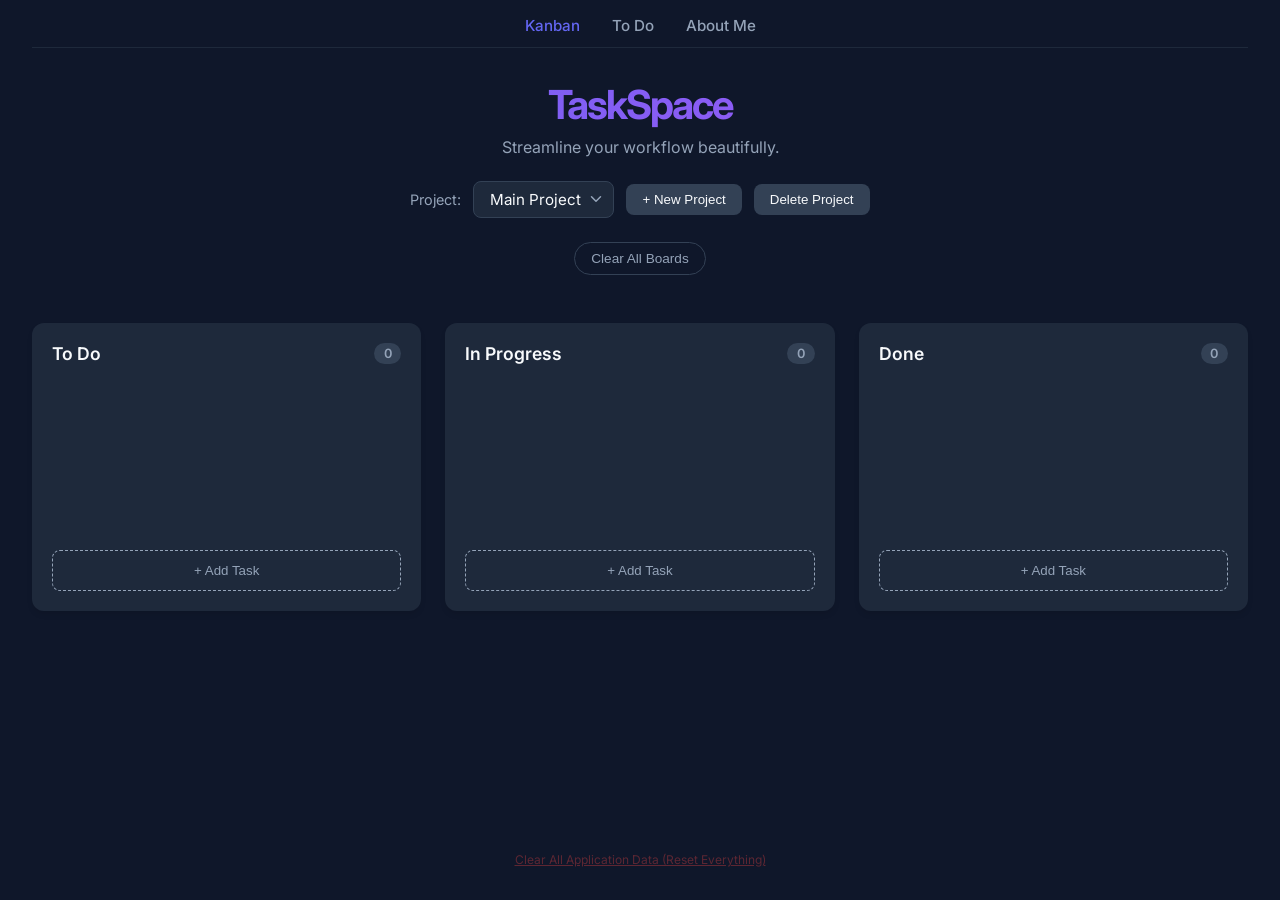
<file: index.html>
<!DOCTYPE html>
<html lang="en">
<head>
    <meta charset="UTF-8">
    <meta name="viewport" content="width=device-width, initial-scale=1.0">
    <title>TaskSpace - Kanban Board</title>
    <link rel="icon" type="image/svg+xml" href="data:image/svg+xml,<svg xmlns=%22http://www.w3.org/2000/svg%22 viewBox=%220%22 width=%22100%22 height=%22100%22><rect width=%22100%22 height=%22100%22 rx=%2220%22 fill=%22%236366f1%22/><text y=%2270%22 x=%2220%22 fill=%22white%22 font-family=%22sans-serif%22 font-size=%2260%22 font-weight=%22bold%22>K</text></svg>">
    <link rel="stylesheet" href="style.css">
    <link rel="preconnect" href="https://fonts.googleapis.com">
    <link rel="preconnect" href="https://fonts.gstatic.com" crossorigin>
    <link href="https://fonts.googleapis.com/css2?family=Inter:wght=400;500;600;700&display=swap" rel="stylesheet">
</head>
<body>

    <nav class="nav-bar">
        <a href="index.html" class="nav-link active">Kanban</a>
        <a href="todo.html" class="nav-link">To Do</a>
	<a href="about.html" class="nav-link">About Me</a>
    </nav>

    <header class="app-header">
        <h1>TaskSpace</h1>
        <p>Streamline your workflow beautifully.</p>
        
        <div class="project-selector-container">
            <label for="project-select">Project:</label>
            <select id="project-select" class="project-dropdown"></select>
            <button id="add-project-btn" class="btn-project-action">+ New Project</button>
            <button id="delete-project-btn" class="btn-project-action btn-project-delete">Delete Project</button>
        </div>

        <button id="clear-board-btn" class="btn-clear">Clear All Boards</button>
    </header>

    <main class="kanban-container">
        <div class="kanban-column" data-status="todo">
            <div class="column-header">
                <h2>To Do</h2>
                <span class="task-count">0</span>
            </div>
            <div class="task-list" id="todo-list"></div>
            <button class="add-task-btn">+ Add Task</button>
        </div>

        <div class="kanban-column" data-status="inprogress">
            <div class="column-header">
                <h2>In Progress</h2>
                <span class="task-count">0</span>
            </div>
            <div class="task-list" id="inprogress-list"></div>
            <button class="add-task-btn">+ Add Task</button>
        </div>

        <div class="kanban-column" data-status="done">
            <div class="column-header">
                <h2>Done</h2>
                <span class="task-count">0</span>
            </div>
            <div class="task-list" id="done-list"></div>
            <button class="add-task-btn">+ Add Task</button>
        </div>
    </main>

    <div class="modal-overlay" id="task-modal">
        <div class="modal">
            <h3 id="modal-headline">Create New Task</h3>
            <form id="task-form">
                <input type="hidden" id="task-id">
                <input type="hidden" id="task-column-status">
                
                <div class="form-group">
                    <label for="task-title">Title</label>
                    <input type="text" id="task-title" required placeholder="What needs to be done?">
                </div>
                
                <div class="form-group">
                    <label for="task-desc">Description</label>
                    <textarea id="task-desc" rows="3" placeholder="Add details..."></textarea>
                </div>

                <div class="form-group">
                    <label for="task-comment">Comment</label>
                    <input type="text" id="task-comment" placeholder="Add an extra highlight note...">
                </div>
                
                <div class="modal-actions">
                    <button type="button" id="modal-delete-task-btn" class="btn btn-danger hide">Delete</button>
                    <button type="button" class="btn btn-secondary" id="cancel-btn">Cancel</button>
                    <button type="submit" class="btn btn-primary">Save Task</button>
                </div>
            </form>
        </div>
    </div>

    <footer class="app-footer">
        <button id="nuke-all-data-btn" class="btn-nuke">Clear All Application Data (Reset Everything)</button>
    </footer>

    <script src="script.js"></script>
</body>
</html>
</file>
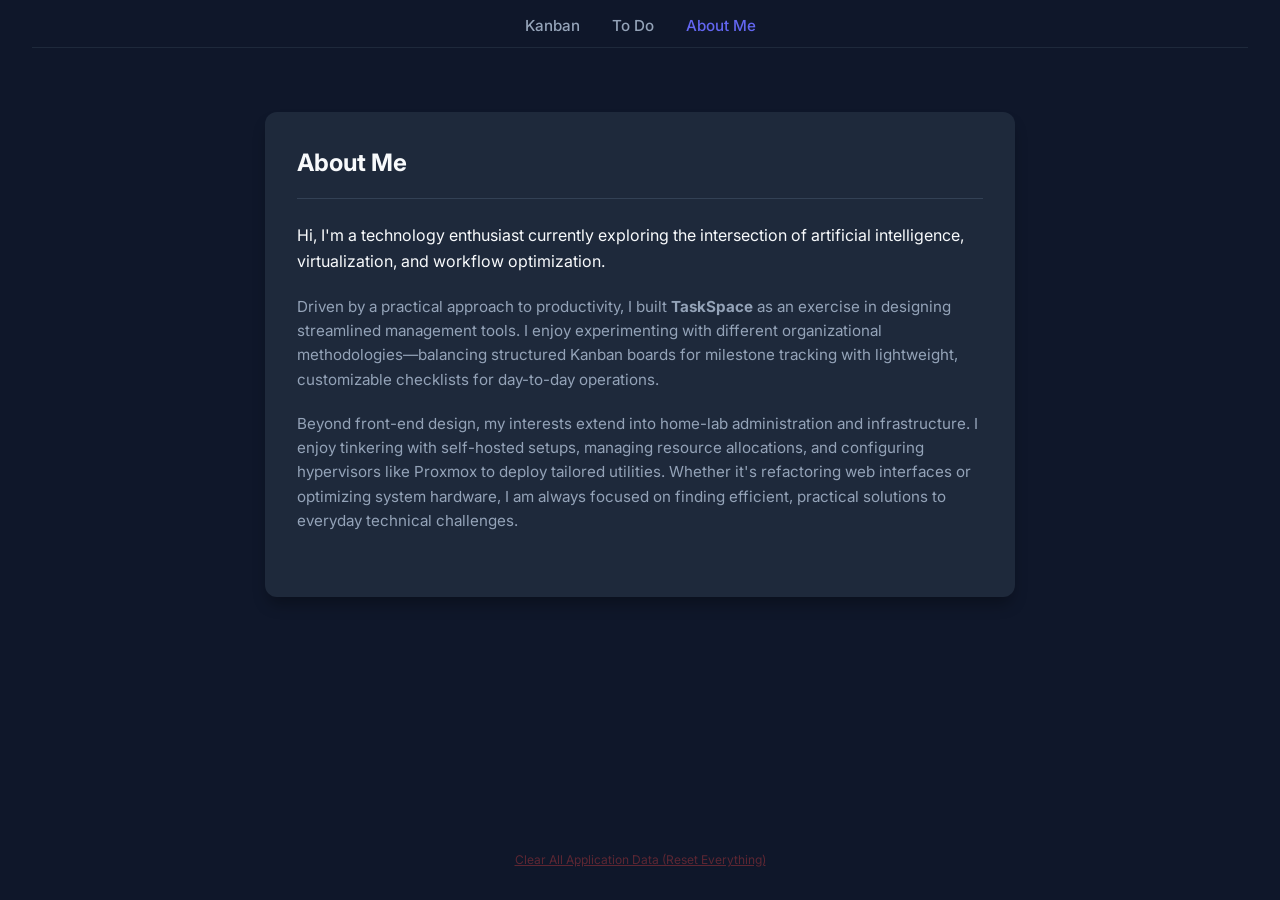
<file: about.html>
<!DOCTYPE html>
<html lang="en">
<head>
    <meta charset="UTF-8">
    <meta name="viewport" content="width=device-width, initial-scale=1.0">
    <title>TaskSpace - About Me</title>
    <link rel="icon" type="image/svg+xml" href="data:image/svg+xml,<svg xmlns=%22http://www.w3.org/2000/svg%22 viewBox=%220%22 width=%22100%22 height=%22100%22><rect width=%22100%22 height=%22100%22 rx=%2220%22 fill=%22%236366f1%22/><text y=%2270%22 x=%2220%22 fill=%22white%22 font-family=%22sans-serif%22 font-size=%2260%22 font-weight=%22bold%22>K</text></svg>">
    <link rel="stylesheet" href="style.css">
    <link rel="preconnect" href="https://fonts.googleapis.com">
    <link rel="preconnect" href="https://fonts.gstatic.com" crossorigin>
    <link href="https://fonts.googleapis.com/css2?family=Inter:wght=400;500;600;700&display=swap" rel="stylesheet">
</head>
<body>

    <nav class="nav-bar">
        <a href="index.html" class="nav-link">Kanban</a>
        <a href="todo.html" class="nav-link">To Do</a>
        <a href="about.html" class="nav-link active">About Me</a>
    </nav>

    <div class="todo-wrapper" style="max-width: 750px; line-height: 1.6;">
        <header class="todo-header">
            <h2>About Me</h2>
        </header>

        <div style="margin-bottom: 2rem;">
            <p style="margin-bottom: 1.25rem; color: var(--text-main);">
                Hi, I'm a technology enthusiast currently exploring the intersection of artificial intelligence, virtualization, and workflow optimization.
            </p>
            <p style="margin-bottom: 1.25rem; color: var(--text-muted); font-size: 0.95rem;">
                Driven by a practical approach to productivity, I built <strong>TaskSpace</strong> as an exercise in designing streamlined management tools. I enjoy experimenting with different organizational methodologies—balancing structured Kanban boards for milestone tracking with lightweight, customizable checklists for day-to-day operations.
            </p>
            <p style="color: var(--text-muted); font-size: 0.95rem;">
                Beyond front-end design, my interests extend into home-lab administration and infrastructure. I enjoy tinkering with self-hosted setups, managing resource allocations, and configuring hypervisors like Proxmox to deploy tailored utilities. Whether it's refactoring web interfaces or optimizing system hardware, I am always focused on finding efficient, practical solutions to everyday technical challenges.
            </p>
        </div>
    </div>

    <footer class="app-footer">
        <button id="nuke-all-data-btn" class="btn-nuke">Clear All Application Data (Reset Everything)</button>
    </footer>

    <script src="script.js"></script>
</body>
</html>
</file>
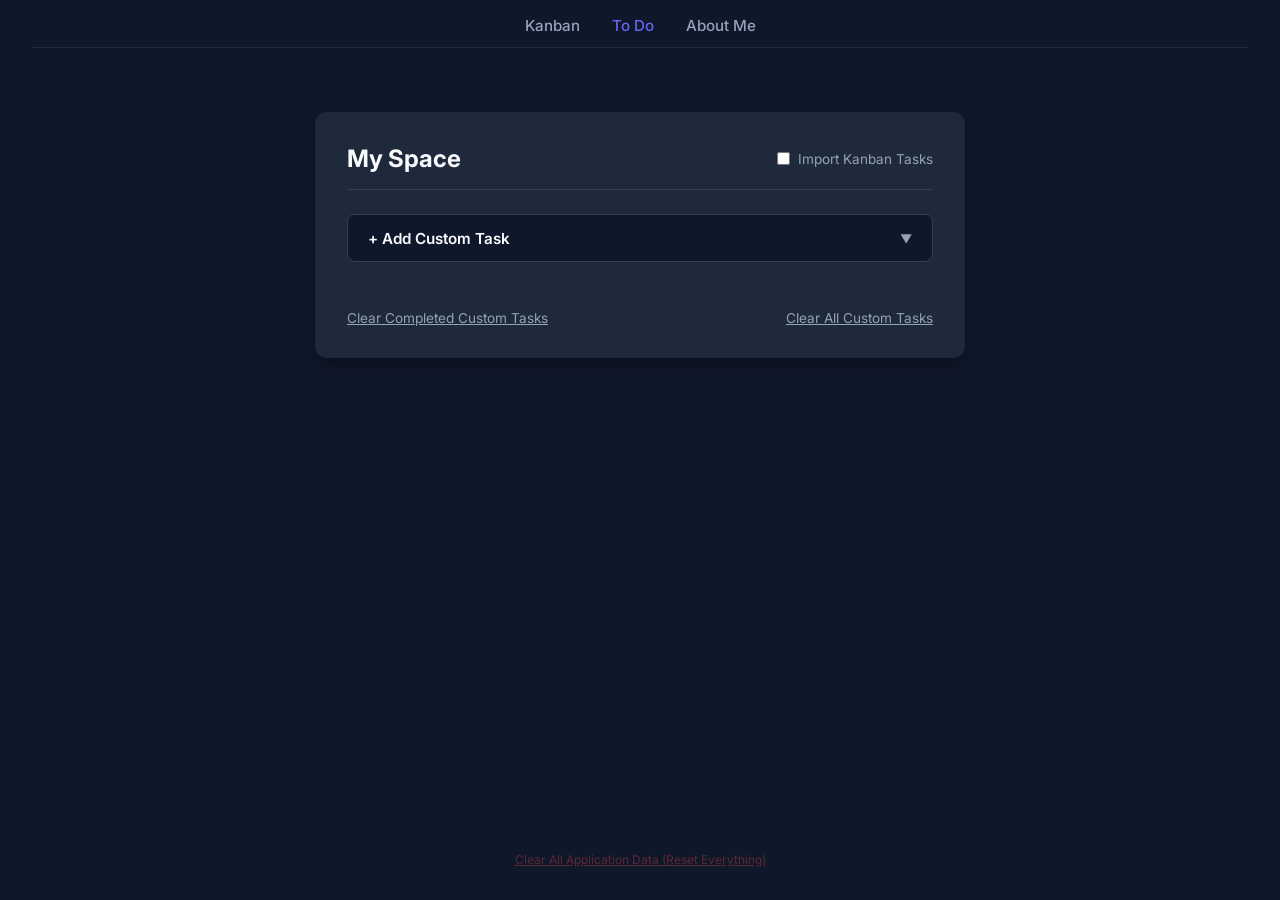
<file: todo.html>
<!DOCTYPE html>
<html lang="en">
<head>
    <meta charset="UTF-8">
    <meta name="viewport" content="width=device-width, initial-scale=1.0">
    <title>TaskSpace - To Do List</title>
    <link rel="icon" type="image/svg+xml" href="data:image/svg+xml,<svg xmlns=%22http://www.w3.org/2000/svg%22 viewBox=%220%22 width=%22100%22 height=%22100%22><rect width=%22100%22 height=%22100%22 rx=%2220%22 fill=%22%236366f1%22/><text y=%2270%22 x=%2220%22 fill=%22white%22 font-family=%22sans-serif%22 font-size=%2260%22 font-weight=%22bold%22>K</text></svg>">
    <link rel="stylesheet" href="style.css">
    <link rel="preconnect" href="https://fonts.googleapis.com">
    <link rel="preconnect" href="https://fonts.gstatic.com" crossorigin>
    <link href="https://fonts.googleapis.com/css2?family=Inter:wght=400;500;600;700&display=swap" rel="stylesheet">
</head>
<body>

    <nav class="nav-bar">
        <a href="index.html" class="nav-link">Kanban</a>
        <a href="todo.html" class="nav-link active">To Do</a>
	<a href="about.html" class="nav-link">About Me</a>
    </nav>

    <div class="todo-wrapper">
        <header class="todo-header">
            <h2>My Space</h2>
            
            <div class="import-controls">
                <div class="toggle-container">
                    <input type="checkbox" id="toggle-kanban" class="toggle-input">
                    <label for="toggle-kanban" class="toggle-label">Import Kanban Tasks</label>
                </div>
                <select id="project-select" class="project-dropdown hide"></select>
            </div>
        </header>

        <div class="accordion-container">
            <button type="button" id="toggle-form-accordion" class="accordion-trigger">
                <span>+ Add Custom Task</span>
                <span class="accordion-icon">▼</span>
            </button>
            <div id="accordion-content" class="accordion-panel hide">
                <form id="custom-todo-form" class="todo-input-container">
                    <div class="todo-input-fields">
                        <input type="text" id="custom-todo-input" required placeholder="What needs to be done?">
                        <textarea id="custom-todo-desc" rows="2" placeholder="Add optional task descriptions..."></textarea>
                        <input type="text" id="custom-todo-comment" placeholder="Add optional note comment...">
                    </div>
                    <button type="submit" class="btn-add-todo">Create</button>
                </form>
            </div>
        </div>

        <ul id="master-todo-list" class="todo-list-view"></ul>

        <div class="todo-action-footer">
            <button id="clear-completed-btn" class="btn-clear-todo">Clear Completed Custom Tasks</button>
            <button id="clear-all-todo-btn" class="btn-clear-todo btn-danger-link">Clear All Custom Tasks</button>
        </div>
    </div>

    <div class="modal-overlay" id="todo-edit-modal">
        <div class="modal">
            <h3>Edit Task Details</h3>
            <form id="todo-edit-form">
                <input type="hidden" id="edit-item-id">
                <input type="hidden" id="edit-item-type"> 
                
                <div class="form-group">
                    <label for="edit-item-title">Title</label>
                    <input type="text" id="edit-item-title" required>
                </div>
                
                <div class="form-group">
                    <label for="edit-item-desc">Description</label>
                    <textarea id="edit-item-desc" rows="3"></textarea>
                </div>

                <div class="form-group">
                    <label for="edit-item-comment">Comment</label>
                    <input type="text" id="edit-item-comment">
                </div>
                
                <div class="modal-actions">
                    <button type="button" id="todo-edit-delete-btn" class="btn btn-danger">Delete</button>
                    <button type="button" class="btn btn-secondary" id="todo-edit-cancel-btn">Cancel</button>
                    <button type="submit" class="btn btn-primary">Save Changes</button>
                </div>
            </form>
        </div>
    </div>

    <footer class="app-footer">
        <button id="nuke-all-data-btn" class="btn-nuke">Clear All Application Data (Reset Everything)</button>
    </footer>

    <script src="script.js"></script>
</body>
</html>
</file>
<file: style.css>
:root {
    --bg-primary: #0f172a;
    --bg-secondary: #1e293b;
    --bg-card: #334155;
    --text-main: #f8fafc;
    --text-muted: #94a3b8;
    --accent: #6366f1;
    --accent-hover: #4f46e5;
    --danger: #ef4444;
    --danger-hover: #dc2626;
    --border-radius: 12px;
    --transition-speed: 0.2s;
    
    /* Kanban Import Style Accents */
    --kanban-imported-bg: #1e1b4b; 
    --kanban-imported-border: #4338ca;
}

* {
    box-sizing: border-box;
    margin: 0;
    padding: 0;
    transition: background-color 200ms ease, border-color 200ms ease, opacity 200ms ease;
}

body {
    font-family: 'Inter', sans-serif;
    background-color: var(--bg-primary);
    color: var(--text-main);
    min-height: 100vh;
    display: flex;
    flex-direction: column;
    padding: 1rem 2rem 2rem 2rem;
}

/* Global Navigation Top Bar */
.nav-bar {
    display: flex;
    justify-content: center;
    gap: 2rem;
    margin-bottom: 2rem;
    border-bottom: 1px solid var(--bg-secondary);
    padding-bottom: 0.75rem;
}

.nav-link {
    color: var(--text-muted);
    text-decoration: none;
    font-weight: 500;
    font-size: 0.95rem;
}

.nav-link:hover, .nav-link.active {
    color: var(--accent);
}

/* App Header styling */
.app-header {
    text-align: center;
    margin-bottom: 3rem;
}

.app-header h1 {
    font-size: 2.5rem;
    font-weight: 700;
    letter-spacing: -0.05em;
    margin-bottom: 0.5rem;
    background: linear-gradient(to right, #6366f1, #a855f7);
    -webkit-background-clip: text;
    -webkit-text-fill-color: transparent;
}

.app-header p {
    color: var(--text-muted);
    font-size: 1rem;
}

/* Kanban Container Layout mapping */
.kanban-container {
    display: grid;
    grid-template-columns: repeat(auto-fit, minmax(300px, 1fr));
    gap: 1.5rem;
    max-width: 1400px;
    width: 100%;
    margin: 0 auto;
    align-items: start;
}

.kanban-column {
    background-color: var(--bg-secondary);
    border-radius: var(--border-radius);
    padding: 1.25rem;
    display: flex;
    flex-direction: column;
    max-height: 80vh;
    box-shadow: 0 4px 6px -1px rgba(0, 0, 0, 0.1);
}

.column-header {
    display: flex;
    justify-content: space-between;
    align-items: center;
    margin-bottom: 1.25rem;
}

.column-header h2 {
    font-size: 1.1rem;
    font-weight: 600;
}

.task-count {
    background-color: var(--bg-card);
    padding: 0.2rem 0.6rem;
    border-radius: 20px;
    font-size: 0.8rem;
    color: var(--text-muted);
    font-weight: 600;
}

.task-list {
    min-height: 150px;
    overflow-y: auto;
    flex-grow: 1;
    margin-bottom: 1rem;
    border-radius: 6px;
}

.task-list.drag-over {
    background-color: rgba(99, 102, 241, 0.05);
    outline: 2px dashed var(--accent);
}

.task-card {
    background-color: var(--bg-card);
    border-radius: 8px;
    padding: 1rem;
    margin-bottom: 0.75rem;
    cursor: grab;
    position: relative;
    box-shadow: 0 2px 4px rgba(0, 0, 0, 0.05);
}

.task-card:active { cursor: grabbing; }
.task-card.dragging { opacity: 0.5; transform: scale(0.98); }

.task-card h4 {
    font-size: 0.95rem;
    font-weight: 600;
    margin-bottom: 0.5rem;
    padding-right: 1.5rem;
}

.task-card p {
    font-size: 0.85rem;
    color: var(--text-muted);
    line-height: 1.4;
}

/* Custom Highlight Comment Style Row */
.task-comment, .todo-item-comment {
    font-size: 0.8rem;
    color: #a855f7;
    margin-top: 0.35rem;
    font-style: italic;
    font-weight: 500;
    display: block;
}

.delete-task-btn {
    position: absolute;
    top: 0.75rem;
    right: 0.75rem;
    background: none;
    border: none;
    color: var(--text-muted);
    cursor: pointer;
    font-size: 1rem;
}

.delete-task-btn:hover { color: var(--danger); }

.add-task-btn {
    background: none;
    border: 1px dashed var(--text-muted);
    color: var(--text-muted);
    padding: 0.75rem;
    border-radius: 8px;
    cursor: pointer;
    font-weight: 500;
    width: 100%;
}

.add-task-btn:hover {
    background-color: var(--accent);
    border-color: var(--accent);
    color: white;
}

/* Project Selection UI Controls styling */
.project-selector-container {
    display: flex;
    align-items: center;
    justify-content: center;
    gap: 0.75rem;
    margin-top: 1.5rem;
    margin-bottom: 0.5rem;
}

.project-selector-container label {
    font-size: 0.9rem;
    color: var(--text-muted);
}

.project-dropdown {
    background-color: var(--bg-secondary);
    color: var(--text-main);
    border: 1px solid var(--bg-card);
    padding: 0.5rem 2rem 0.5rem 1rem;
    font-size: 0.95rem;
    font-family: inherit;
    border-radius: 8px;
    cursor: pointer;
    outline: none;
    appearance: none;
    background-image: url("data:image/svg+xml;utf8,<svg xmlns='http://www.w3.org/2000/svg' width='24' height='24' viewBox='0 0 24 24' fill='none' stroke='%2394a3b8' stroke-width='2' stroke-linecap='round' stroke-linejoin='round'><polyline points='6 9 12 15 18 9'></polyline></svg>");
    background-repeat: no-repeat;
    background-position: right 0.5rem center;
    background-size: 1.2em;
}

.project-dropdown.hide { display: none; }

.btn-project-action {
    background-color: var(--bg-card);
    color: var(--text-main);
    border: none;
    padding: 0.5rem 1rem;
    border-radius: 8px;
    cursor: pointer;
}

.btn-project-action:hover { background-color: var(--accent); }
.btn-project-delete:hover { background-color: var(--danger); }

.btn-clear {
    background: transparent;
    color: var(--text-muted);
    border: 1px solid var(--bg-card);
    padding: 0.5rem 1rem;
    font-size: 0.85rem;
    border-radius: 20px;
    cursor: pointer;
    margin-top: 1rem;
}

.btn-clear:hover {
    border-color: var(--danger);
    color: var(--danger);
}

/* Modals Overlay Form styling */
.modal-overlay {
    position: fixed;
    top: 0; left: 0; width: 100%; height: 100%;
    background-color: rgba(15, 23, 42, 0.8);
    backdrop-filter: blur(4px);
    display: none;
    justify-content: center;
    align-items: center;
    z-index: 1000;
}

.modal-overlay.active { display: flex; }

.modal {
    background-color: var(--bg-secondary);
    border-radius: var(--border-radius);
    padding: 2rem;
    width: 100%;
    max-width: 450px;
}

.modal h3 { margin-bottom: 1.5rem; }
.form-group { margin-bottom: 1.25rem; }

.form-group label {
    display: block;
    font-size: 0.85rem;
    color: var(--text-muted);
    margin-bottom: 0.5rem;
}

.form-group input, .form-group textarea {
    width: 100%;
    padding: 0.75rem;
    background-color: var(--bg-primary);
    border: 1px solid var(--bg-card);
    border-radius: 6px;
    color: white;
    font-family: inherit;
    resize: vertical;
}

/* Modal Actions Utility Row Configuration */
.modal-actions {
    display: flex;
    justify-content: flex-end;
    align-items: center;
    gap: 0.75rem;
}

.btn { padding: 0.6rem 1.2rem; border-radius: 6px; border: none; cursor: pointer; font-weight: 500; font-size: 0.9rem; font-family: inherit; }
.btn-secondary { background-color: var(--bg-card); color: var(--text-main); }
.btn-primary { background-color: var(--accent); color: white; }
.btn-danger { background-color: var(--danger); color: white; font-weight: 600; margin-right: auto; }

.btn-primary:hover { background-color: var(--accent-hover); }
.btn-danger:hover { background-color: var(--danger-hover); }

.btn.hide, .btn-danger.hide { display: none; }

/* Minimalist To Do Workspace Styling */
.todo-wrapper {
    max-width: 650px;
    width: 100%;
    margin: 2rem auto;
    background-color: var(--bg-secondary);
    padding: 2rem;
    border-radius: var(--border-radius);
    box-shadow: 0 10px 15px -3px rgba(0, 0, 0, 0.3);
}

.todo-header {
    display: flex;
    justify-content: space-between;
    align-items: center;
    margin-bottom: 1.5rem;
    border-bottom: 1px solid var(--bg-card);
    padding-bottom: 1rem;
    flex-wrap: wrap;
    gap: 1rem;
}

.import-controls {
    display: flex;
    align-items: center;
    gap: 1rem;
}

.toggle-container {
    display: flex;
    align-items: center;
    gap: 0.5rem;
}

.toggle-label {
    font-size: 0.85rem;
    color: var(--text-muted);
    cursor: pointer;
}

/* Accordion Component Layout Styles */
.accordion-container {
    margin-bottom: 1.5rem;
    border: 1px solid var(--bg-card);
    border-radius: 8px;
    background-color: var(--bg-primary);
    overflow: hidden;
}

.accordion-trigger {
    width: 100%;
    background: transparent;
    border: none;
    padding: 0.85rem 1.25rem;
    color: var(--text-main);
    font-family: inherit;
    font-size: 0.95rem;
    font-weight: 600;
    cursor: pointer;
    display: flex;
    justify-content: space-between;
    align-items: center;
}

.accordion-trigger:hover {
    background-color: rgba(255, 255, 255, 0.02);
}

.accordion-icon {
    font-size: 0.75rem;
    color: var(--text-muted);
}

.accordion-panel {
    padding: 1rem;
    border-top: 1px solid var(--bg-card);
}

.accordion-panel.hide {
    display: none;
}

.todo-input-container {
    display: flex;
    gap: 0.75rem;
    align-items: stretch;
}

.todo-input-fields {
    display: flex;
    flex-direction: column;
    gap: 0.5rem;
    flex-grow: 1;
}

#custom-todo-input, #custom-todo-desc, #custom-todo-comment {
    width: 100%;
    background-color: var(--bg-secondary);
    border: 1px solid var(--bg-card);
    padding: 0.75rem 1rem;
    border-radius: 8px;
    color: white;
    font-family: inherit;
    outline: none;
}

#custom-todo-desc {
    font-size: 0.85rem;
    color: var(--text-muted);
    resize: vertical;
}

#custom-todo-input:focus, #custom-todo-desc:focus, #custom-todo-comment:focus { border-color: var(--accent); }

.btn-add-todo {
    background-color: var(--accent);
    color: white;
    border: none;
    padding: 0 1.25rem;
    border-radius: 8px;
    font-size: 0.9rem;
    font-weight: 600;
    cursor: pointer;
    display: flex;
    align-items: center;
    justify-content: center;
}

.btn-add-todo:hover {
    background-color: var(--accent-hover);
}

.todo-list-view {
    list-style: none;
    display: flex;
    flex-direction: column;
    gap: 0.75rem;
    margin-bottom: 1.5rem;
}

.todo-item {
    display: flex;
    align-items: center;
    background-color: var(--bg-card);
    padding: 0.85rem 1rem;
    border-radius: 8px;
    gap: 0.75rem;
    cursor: grab;
    user-select: none;
}

.todo-item:active {
    cursor: grabbing;
}

/* Kanban Unified Batch Group Container Wrapper */
.kanban-group-card {
    background-color: rgba(30, 27, 75, 0.4);
    border: 2px dashed var(--kanban-imported-border);
    padding: 1rem;
    border-radius: 10px;
    list-style: none;
    cursor: grab;
}
.kanban-group-card:active {
    cursor: grabbing;
}
.kanban-group-card.dragging {
    opacity: 0.4;
    border-style: dotted;
}
.kanban-group-header {
    display: flex;
    justify-content: space-between;
    font-weight: 600;
    font-size: 0.85rem;
    color: var(--text-muted);
    margin-bottom: 0.75rem;
    text-transform: uppercase;
    letter-spacing: 0.05em;
    user-select: none;
}
.kanban-sub-list {
    list-style: none;
    display: flex;
    flex-direction: column;
    gap: 0.5rem;
}

/* Drag Sorting State Feedback */
.todo-item.dragging {
    opacity: 0.4;
    transform: scale(0.98);
    border: 1px dashed var(--accent);
    background-color: rgba(99, 102, 241, 0.05);
}
.todo-item.dragging-sub {
    opacity: 0.5;
    border: 1px dashed var(--accent);
}

.todo-item-content {
    display: flex;
    flex-direction: column;
    flex-grow: 1;
}

.todo-item-text {
    font-size: 0.95rem;
    color: var(--text-main);
    font-weight: 500;
}

.todo-item-desc {
    font-size: 0.8rem;
    color: var(--text-muted);
    margin-top: 0.15rem;
}

.todo-item.kanban-imported {
    background-color: var(--kanban-imported-bg);
    border: 1px solid var(--kanban-imported-border);
}

.kanban-group-card .badge {
    font-size: 0.7rem;
    background-color: var(--accent);
    padding: 0.15rem 0.5rem;
    border-radius: 20px;
    font-weight: 600;
    color: white;
}

.todo-item-checkbox {
    width: 1.15rem;
    height: 1.15rem;
    border-radius: 4px;
    accent-color: var(--accent);
    cursor: pointer;
}

.btn-edit-todo {
    background: transparent;
    border: none;
    color: var(--text-muted);
    cursor: pointer;
    font-size: 0.85rem;
    margin-left: auto;
    padding: 0.25rem 0.5rem;
    border-radius: 4px;
}

.btn-edit-todo:hover {
    color: var(--accent);
}

.todo-item.completed .todo-item-text,
.todo-item.completed .todo-item-desc {
    text-decoration: line-through;
    color: var(--text-muted);
}
/* Allow completed comments to strike through lighter */
.todo-item.completed .todo-item-comment {
    text-decoration: line-through;
    opacity: 0.5;
}
.todo-item.completed {
    opacity: 0.6;
}

.todo-action-footer {
    display: flex;
    justify-content: space-between;
    align-items: center;
    margin-top: 1rem;
    flex-wrap: wrap;
    gap: 1rem;
}

.btn-clear-todo {
    background: transparent;
    border: none;
    color: var(--text-muted);
    font-size: 0.85rem;
    cursor: pointer;
    font-family: inherit;
    text-decoration: underline;
}
.btn-clear-todo:hover { color: var(--accent); }
.btn-clear-todo.btn-danger-link:hover { color: var(--danger); }

.app-footer {
    margin-top: auto;
    padding-top: 4rem;
    text-align: center;
    width: 100%;
}

.btn-nuke {
    background: transparent;
    border: none;
    color: rgba(239, 68, 68, 0.35); 
    font-size: 0.75rem;
    font-family: inherit;
    cursor: pointer;
    text-decoration: underline;
}

.btn-nuke:hover {
    color: var(--danger);
}

@media (max-width: 768px) {
    body { padding: 1rem 0.5rem; overflow-x: hidden; }
    .app-header h1 { font-size: 2rem; }
    .project-selector-container { flex-wrap: wrap; gap: 0.5rem; padding: 0 1rem; }
    .project-dropdown { width: 100%; text-align: center; }
    .btn-project-action, .btn-clear { flex-grow: 1; font-size: 0.8rem; }
    
    .kanban-container {
        display: flex; overflow-x: auto; scroll-snap-type: x mandatory;
        padding: 1rem 0.5rem 2rem 0.5rem; gap: 1rem;
    }
    .kanban-column { flex: 0 0 85vw; scroll-snap-align: center; max-height: 70vh; }
    .todo-wrapper { padding: 1rem; margin: 1rem auto; }
    .todo-input-container { flex-direction: column; }
    .btn-add-todo { padding: 0.75rem; width: 100%; }
}
</file>
